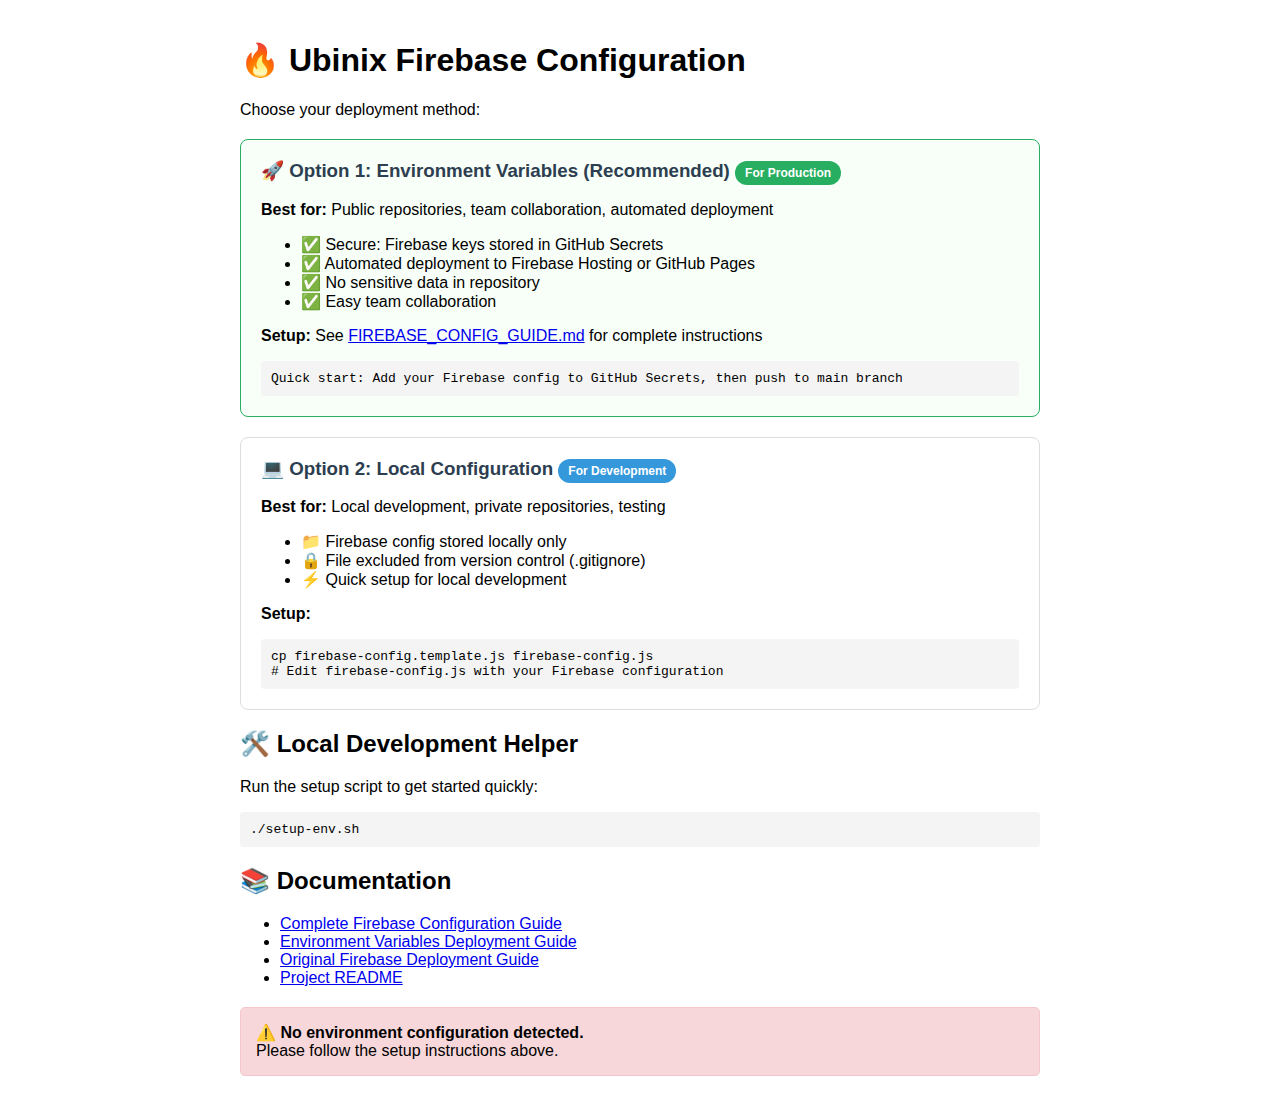
<file: config-helper.html>
<!DOCTYPE html>
<html lang="en">
<head>
    <meta charset="UTF-8">
    <meta name="viewport" content="width=device-width, initial-scale=1.0">
    <title>Ubinix Configuration Helper</title>
    <style>
        body { font-family: Arial, sans-serif; max-width: 800px; margin: 0 auto; padding: 20px; }
        .option { border: 1px solid #ddd; border-radius: 8px; padding: 20px; margin: 20px 0; }
        .option h3 { color: #2c3e50; margin-top: 0; }
        .recommended { border-color: #27ae60; background-color: #f8fff8; }
        .code { background-color: #f4f4f4; padding: 10px; border-radius: 4px; font-family: monospace; }
        .status { padding: 5px 10px; border-radius: 20px; font-size: 12px; }
        .status.local { background-color: #3498db; color: white; }
        .status.deployed { background-color: #27ae60; color: white; }
    </style>
</head>
<body>
    <h1>🔥 Ubinix Firebase Configuration</h1>
    <p>Choose your deployment method:</p>

    <div class="option recommended">
        <h3>🚀 Option 1: Environment Variables (Recommended) <span class="status deployed">For Production</span></h3>
        <p><strong>Best for:</strong> Public repositories, team collaboration, automated deployment</p>
        <ul>
            <li>✅ Secure: Firebase keys stored in GitHub Secrets</li>
            <li>✅ Automated deployment to Firebase Hosting or GitHub Pages</li>
            <li>✅ No sensitive data in repository</li>
            <li>✅ Easy team collaboration</li>
        </ul>
        <p><strong>Setup:</strong> See <a href="FIREBASE_CONFIG_GUIDE.md">FIREBASE_CONFIG_GUIDE.md</a> for complete instructions</p>
        <div class="code">
            Quick start: Add your Firebase config to GitHub Secrets, then push to main branch
        </div>
    </div>

    <div class="option">
        <h3>💻 Option 2: Local Configuration <span class="status local">For Development</span></h3>
        <p><strong>Best for:</strong> Local development, private repositories, testing</p>
        <ul>
            <li>📁 Firebase config stored locally only</li>
            <li>🔒 File excluded from version control (.gitignore)</li>
            <li>⚡ Quick setup for local development</li>
        </ul>
        <p><strong>Setup:</strong></p>
        <div class="code">
            cp firebase-config.template.js firebase-config.js<br>
            # Edit firebase-config.js with your Firebase configuration
        </div>
    </div>

    <h2>🛠️ Local Development Helper</h2>
    <p>Run the setup script to get started quickly:</p>
    <div class="code">
        ./setup-env.sh
    </div>

    <h2>📚 Documentation</h2>
    <ul>
        <li><a href="FIREBASE_CONFIG_GUIDE.md">Complete Firebase Configuration Guide</a></li>
        <li><a href="ENVIRONMENT_DEPLOYMENT.md">Environment Variables Deployment Guide</a></li>
        <li><a href="DEPLOYMENT.md">Original Firebase Deployment Guide</a></li>
        <li><a href="README.md">Project README</a></li>
    </ul>

    <script>
        // Check current configuration
        const hasLocalConfig = false; // We can't check file existence from browser
        const hasEnvConfig = typeof window.FIREBASE_PROJECT_ID !== 'undefined';
        
        if (hasEnvConfig) {
            document.body.innerHTML += '<div style="background-color: #d4edda; border: 1px solid #c3e6cb; border-radius: 5px; padding: 15px; margin: 20px 0;"><strong>✅ Environment configuration detected!</strong><br>Project ID: ' + window.FIREBASE_PROJECT_ID + '</div>';
        } else {
            document.body.innerHTML += '<div style="background-color: #f8d7da; border: 1px solid #f5c6cb; border-radius: 5px; padding: 15px; margin: 20px 0;"><strong>⚠️ No environment configuration detected.</strong><br>Please follow the setup instructions above.</div>';
        }
    </script>
</body>
</html>
</file>
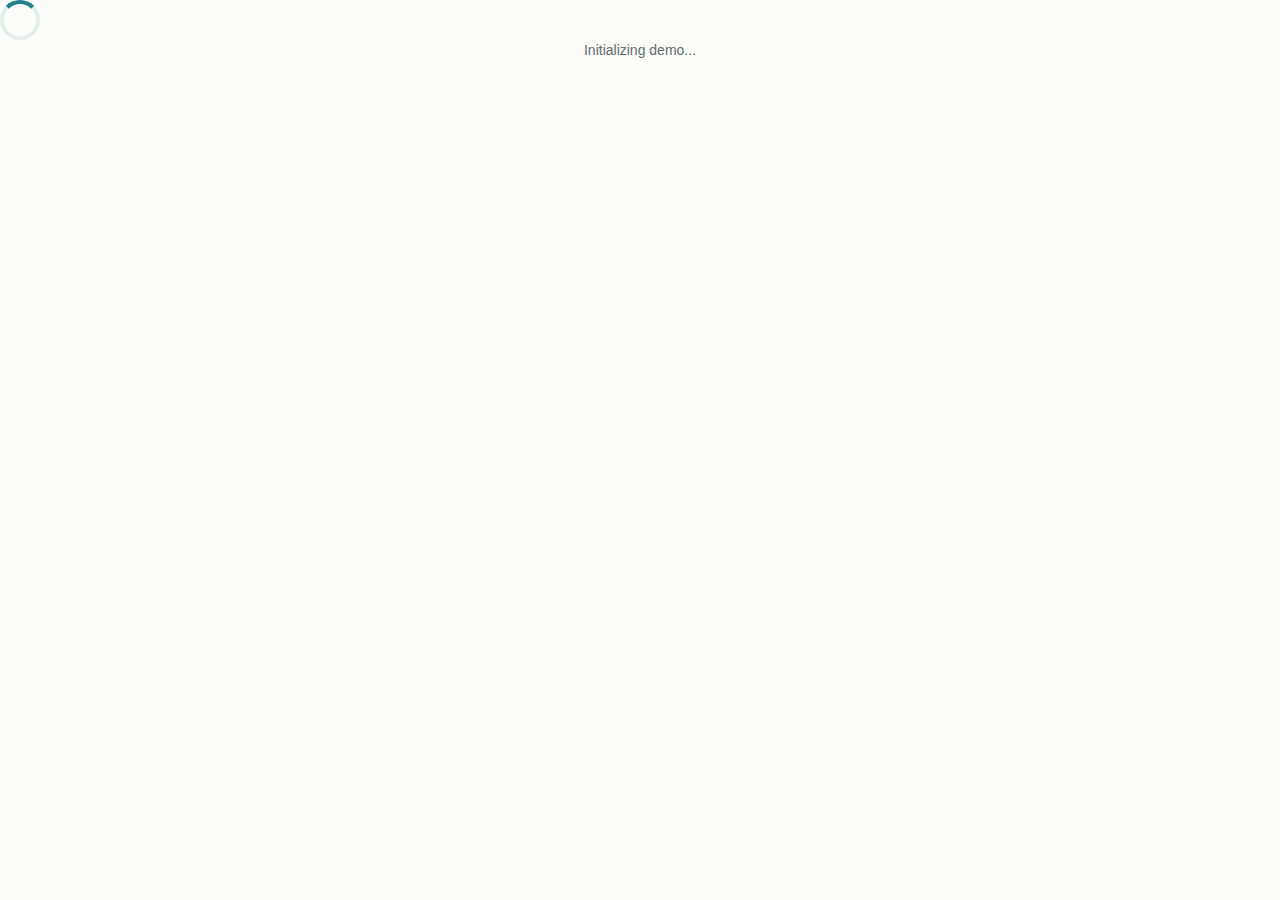
<file: demo.html>
<!DOCTYPE html>
<html lang="en">
<head>
    <meta charset="UTF-8">
    <meta name="viewport" content="width=device-width, initial-scale=1.0">
    <title>Ubinix - Local Demo</title>
    <link rel="stylesheet" href="style.css">
</head>
<body>
    <div class="app">
        <!-- Loading Screen -->
        <div id="loading" class="loading-container" style="display: block;">
            <div class="loading-spinner">
                <div class="spinner"></div>
                <p>Initializing demo...</p>
            </div>
        </div>

        <!-- Login Screen -->
        <div id="login-screen" class="login-container" style="display: none;">
            <div class="login-card card">
                <div class="card__header">
                    <h1>Personal Dashboard</h1>
                    <p>Manage your daily activities in one place</p>
                </div>
                <div class="card__body">
                    <div>
                        <h2>Demo Mode</h2>
                        <p>Experience the dashboard without Firebase setup</p>
                        <button onclick="enterDemo()" class="btn btn--primary btn--full-width">Enter Demo</button>
                        <p style="margin-top: 1rem; font-size: 0.9rem; color: #666;">
                            For full functionality, set up Firebase configuration as described in README.md
                        </p>
                    </div>
                </div>
            </div>
        </div>

        <!-- Main Dashboard -->
        <div id="dashboard" class="dashboard" style="display: none;">
            <header class="header">
                <div class="header__content">
                    <h1>Personal Dashboard</h1>
                    <button onclick="logout()" class="btn btn--outline">Logout</button>
                </div>
            </header>
            
            <div class="container">
                <nav class="sidebar">
                    <div class="nav-menu">
                        <button onclick="setModule('summary')" class="nav-item active" id="nav-summary">
                            <span class="nav-icon">🏠</span>
                            <span class="nav-label">Summary</span>
                        </button>
                        <button onclick="setModule('diary')" class="nav-item" id="nav-diary">
                            <span class="nav-icon">📔</span>
                            <span class="nav-label">Diary</span>
                        </button>
                        <button onclick="setModule('mood')" class="nav-item" id="nav-mood">
                            <span class="nav-icon">😊</span>
                            <span class="nav-label">Mood</span>
                        </button>
                        <button onclick="setModule('expenses')" class="nav-item" id="nav-expenses">
                            <span class="nav-icon">💰</span>
                            <span class="nav-label">Expenses</span>
                        </button>
                    </div>
                </nav>

                <main class="main-content">
                    <!-- Summary Module -->
                    <div id="module-summary" class="module">
                        <div class="module-header">
                            <h2>Dashboard Summary</h2>
                            <p>Overview of your daily activities</p>
                        </div>
                        <div class="summary-grid">
                            <div class="summary-card card">
                                <div class="card__body">
                                    <h3>Diary Entries</h3>
                                    <div class="summary-stat" id="diary-count">3 entries</div>
                                    <p>Recent activity recorded</p>
                                </div>
                            </div>
                            <div class="summary-card card">
                                <div class="card__body">
                                    <h3>Current Mood</h3>
                                    <div class="summary-stat">😊</div>
                                    <p>Feeling good today</p>
                                </div>
                            </div>
                            <div class="summary-card card">
                                <div class="card__body">
                                    <h3>Month Expenses</h3>
                                    <div class="summary-stat">₹2,450</div>
                                    <p>Total spending this month</p>
                                </div>
                            </div>
                            <div class="summary-card card">
                                <div class="card__body">
                                    <h3>This Week</h3>
                                    <div class="summary-stat">5</div>
                                    <p>Activities completed</p>
                                </div>
                            </div>
                        </div>
                        <h3>Recent Activity</h3>
                        <div class="activity-list">
                            <div class="activity-item">
                                <span class="activity-icon">📔</span>
                                <div class="activity-content">
                                    <div class="activity-title">New diary entry</div>
                                    <div class="activity-date">Today</div>
                                </div>
                            </div>
                            <div class="activity-item">
                                <span class="activity-icon">💰</span>
                                <div class="activity-content">
                                    <div class="activity-title">Expense: ₹150</div>
                                    <div class="activity-date">Yesterday</div>
                                </div>
                            </div>
                        </div>
                    </div>

                    <!-- Diary Module -->
                    <div id="module-diary" class="module" style="display: none;">
                        <div class="module-header">
                            <h2>Daily Diary</h2>
                            <p>Record your daily thoughts and experiences</p>
                        </div>
                        
                        <div class="card">
                            <div class="card__header">
                                <h3>Write New Entry</h3>
                            </div>
                            <div class="card__body">
                                <form onsubmit="saveDiaryEntry(event)">
                                    <div class="form-group">
                                        <label class="form-label">Date</label>
                                        <input type="date" id="diary-date" class="form-control" required>
                                    </div>
                                    <div class="form-group">
                                        <label class="form-label">Title</label>
                                        <input type="text" id="diary-title" class="form-control" placeholder="Entry title" required>
                                    </div>
                                    <div class="form-group">
                                        <label class="form-label">Content</label>
                                        <textarea id="diary-content" class="form-control" rows="6" placeholder="Write your thoughts..."></textarea>
                                    </div>
                                    <div class="form-actions">
                                        <button type="submit" class="btn btn--primary">Save Entry</button>
                                        <button type="button" onclick="clearDiaryForm()" class="btn btn--outline">Clear</button>
                                    </div>
                                </form>
                            </div>
                        </div>

                        <h3>Recent Entries</h3>
                        <div id="diary-entries" class="entries-list">
                            <div class="entry-item card">
                                <div class="card__body">
                                    <h4>Great day today!</h4>
                                    <p class="entry-date">2024-08-24</p>
                                    <p>Had a wonderful day working on projects and spending time with family.</p>
                                </div>
                            </div>
                        </div>
                    </div>

                    <!-- Mood Module -->
                    <div id="module-mood" class="module" style="display: none;">
                        <div class="module-header">
                            <h2>Mood Tracker</h2>
                            <p>Track your daily emotional well-being</p>
                        </div>
                        
                        <div class="card">
                            <div class="card__header">
                                <h3>Record Your Mood</h3>
                            </div>
                            <div class="card__body">
                                <form onsubmit="saveMoodEntry(event)">
                                    <div class="form-group">
                                        <label class="form-label">Date</label>
                                        <input type="date" id="mood-date" class="form-control" required>
                                    </div>
                                    <div class="form-group">
                                        <label class="form-label">How are you feeling?</label>
                                        <div class="mood-selector">
                                            <button type="button" onclick="selectMood(1, '😢')" class="mood-option">
                                                <span class="mood-emoji">😢</span>
                                                <span class="mood-rating">1</span>
                                                <span class="mood-label">Very Sad</span>
                                            </button>
                                            <button type="button" onclick="selectMood(5, '😐')" class="mood-option">
                                                <span class="mood-emoji">😐</span>
                                                <span class="mood-rating">5</span>
                                                <span class="mood-label">Neutral</span>
                                            </button>
                                            <button type="button" onclick="selectMood(8, '😊')" class="mood-option">
                                                <span class="mood-emoji">😊</span>
                                                <span class="mood-rating">8</span>
                                                <span class="mood-label">Happy</span>
                                            </button>
                                            <button type="button" onclick="selectMood(10, '🤩')" class="mood-option">
                                                <span class="mood-emoji">🤩</span>
                                                <span class="mood-rating">10</span>
                                                <span class="mood-label">Ecstatic</span>
                                            </button>
                                        </div>
                                    </div>
                                    <div class="form-group">
                                        <label class="form-label">Notes (optional)</label>
                                        <textarea id="mood-notes" class="form-control" rows="3" placeholder="Any additional thoughts..."></textarea>
                                    </div>
                                    <div class="form-actions">
                                        <button type="submit" class="btn btn--primary">Save Mood</button>
                                        <button type="button" onclick="clearMoodForm()" class="btn btn--outline">Clear</button>
                                    </div>
                                </form>
                            </div>
                        </div>
                    </div>

                    <!-- Expenses Module -->
                    <div id="module-expenses" class="module" style="display: none;">
                        <div class="module-header">
                            <h2>Expense Tracker</h2>
                            <p>Keep track of your spending habits</p>
                        </div>
                        
                        <div class="expense-summary">
                            <div class="summary-item">
                                <span class="summary-label">Total Expenses</span>
                                <span class="summary-value">₹2,450</span>
                            </div>
                            <div class="summary-item">
                                <span class="summary-label">This Month</span>
                                <span class="summary-value">₹1,200</span>
                            </div>
                        </div>

                        <div class="card">
                            <div class="card__header">
                                <h3>Add New Expense</h3>
                            </div>
                            <div class="card__body">
                                <form onsubmit="saveExpense(event)">
                                    <div class="form-row">
                                        <div class="form-group">
                                            <label class="form-label">Date</label>
                                            <input type="date" id="expense-date" class="form-control" required>
                                        </div>
                                        <div class="form-group">
                                            <label class="form-label">Amount (₹)</label>
                                            <input type="number" id="expense-amount" class="form-control" step="0.01" min="0" required>
                                        </div>
                                    </div>
                                    <div class="form-row">
                                        <div class="form-group">
                                            <label class="form-label">Category</label>
                                            <select id="expense-category" class="form-control" required>
                                                <option value="">Select category</option>
                                                <option value="Food">Food</option>
                                                <option value="Transport">Transport</option>
                                                <option value="Entertainment">Entertainment</option>
                                                <option value="Utilities">Utilities</option>
                                                <option value="Shopping">Shopping</option>
                                                <option value="Healthcare">Healthcare</option>
                                                <option value="Other">Other</option>
                                            </select>
                                        </div>
                                        <div class="form-group">
                                            <label class="form-label">Description</label>
                                            <input type="text" id="expense-description" class="form-control" placeholder="What did you spend on?">
                                        </div>
                                    </div>
                                    <div class="form-actions">
                                        <button type="submit" class="btn btn--primary">Add Expense</button>
                                        <button type="button" onclick="clearExpenseForm()" class="btn btn--outline">Clear</button>
                                    </div>
                                </form>
                            </div>
                        </div>

                        <h3>Recent Expenses</h3>
                        <div id="expense-entries" class="entries-list">
                            <div class="expense-item card">
                                <div class="card__body">
                                    <div class="expense-header">
                                        <h4>₹150 - Food</h4>
                                        <span class="expense-date">2024-08-24</span>
                                    </div>
                                    <p>Lunch at restaurant</p>
                                </div>
                            </div>
                        </div>
                    </div>
                </main>
            </div>
        </div>
    </div>

    <script>
        // Demo application state
        const demoState = {
            currentModule: 'summary',
            isAuthenticated: false,
            selectedMood: null,
            diaryEntries: [
                { id: 1, title: 'Great day today!', date: '2024-08-24', content: 'Had a wonderful day working on projects and spending time with family.' }
            ],
            expenses: [
                { id: 1, amount: 150, category: 'Food', description: 'Lunch at restaurant', date: '2024-08-24' }
            ]
        };

        function showElement(id) {
            document.getElementById(id).style.display = 'block';
        }

        function hideElement(id) {
            document.getElementById(id).style.display = 'none';
        }

        function hideAllElements(ids) {
            ids.forEach(id => hideElement(id));
        }

        function enterDemo() {
            hideElement('login-screen');
            showElement('dashboard');
            demoState.isAuthenticated = true;
            console.log('Entered demo mode');
        }

        function logout() {
            hideElement('dashboard');
            showElement('login-screen');
            demoState.isAuthenticated = false;
            console.log('Logged out of demo');
        }

        function setModule(module) {
            // Hide all modules
            document.querySelectorAll('.module').forEach(m => m.style.display = 'none');
            // Remove active class from all nav items
            document.querySelectorAll('.nav-item').forEach(n => n.classList.remove('active'));
            
            // Show selected module
            showElement('module-' + module);
            // Add active class to selected nav item
            document.getElementById('nav-' + module).classList.add('active');
            
            demoState.currentModule = module;
            console.log('Switched to module:', module);
        }

        function selectMood(rating, emoji) {
            // Remove selected class from all mood options
            document.querySelectorAll('.mood-option').forEach(option => {
                option.classList.remove('selected');
            });
            
            // Add selected class to clicked option
            event.target.closest('.mood-option').classList.add('selected');
            
            demoState.selectedMood = { rating, emoji };
            console.log('Selected mood:', rating, emoji);
        }

        function saveDiaryEntry(event) {
            event.preventDefault();
            const title = document.getElementById('diary-title').value;
            const content = document.getElementById('diary-content').value;
            const date = document.getElementById('diary-date').value;

            if (title && content) {
                console.log('Demo: Saving diary entry', { title, content, date });
                alert('Diary entry saved! (Demo mode - not persisted)');
                clearDiaryForm();
            }
        }

        function clearDiaryForm() {
            document.getElementById('diary-title').value = '';
            document.getElementById('diary-content').value = '';
            document.getElementById('diary-date').value = new Date().toISOString().split('T')[0];
        }

        function saveMoodEntry(event) {
            event.preventDefault();
            const notes = document.getElementById('mood-notes').value;
            const date = document.getElementById('mood-date').value;

            if (demoState.selectedMood) {
                console.log('Demo: Saving mood entry', { ...demoState.selectedMood, notes, date });
                alert('Mood entry saved! (Demo mode - not persisted)');
                clearMoodForm();
            } else {
                alert('Please select a mood rating first');
            }
        }

        function clearMoodForm() {
            document.getElementById('mood-notes').value = '';
            document.getElementById('mood-date').value = new Date().toISOString().split('T')[0];
            document.querySelectorAll('.mood-option').forEach(option => {
                option.classList.remove('selected');
            });
            demoState.selectedMood = null;
        }

        function saveExpense(event) {
            event.preventDefault();
            const amount = document.getElementById('expense-amount').value;
            const category = document.getElementById('expense-category').value;
            const description = document.getElementById('expense-description').value;
            const date = document.getElementById('expense-date').value;

            if (amount && category) {
                console.log('Demo: Saving expense', { amount, category, description, date });
                alert('Expense saved! (Demo mode - not persisted)');
                clearExpenseForm();
            }
        }

        function clearExpenseForm() {
            document.getElementById('expense-amount').value = '';
            document.getElementById('expense-category').value = '';
            document.getElementById('expense-description').value = '';
            document.getElementById('expense-date').value = new Date().toISOString().split('T')[0];
        }

        // Initialize demo
        document.addEventListener('DOMContentLoaded', function() {
            // Set default dates
            const today = new Date().toISOString().split('T')[0];
            document.getElementById('diary-date').value = today;
            document.getElementById('mood-date').value = today;
            document.getElementById('expense-date').value = today;
            
            // Hide loading and show login after brief delay
            setTimeout(() => {
                hideElement('loading');
                showElement('login-screen');
                console.log('Demo initialized. External dependencies (Firebase, Alpine.js) not required.');
            }, 1000);
        });
    </script>
</body>
</html>
</file>
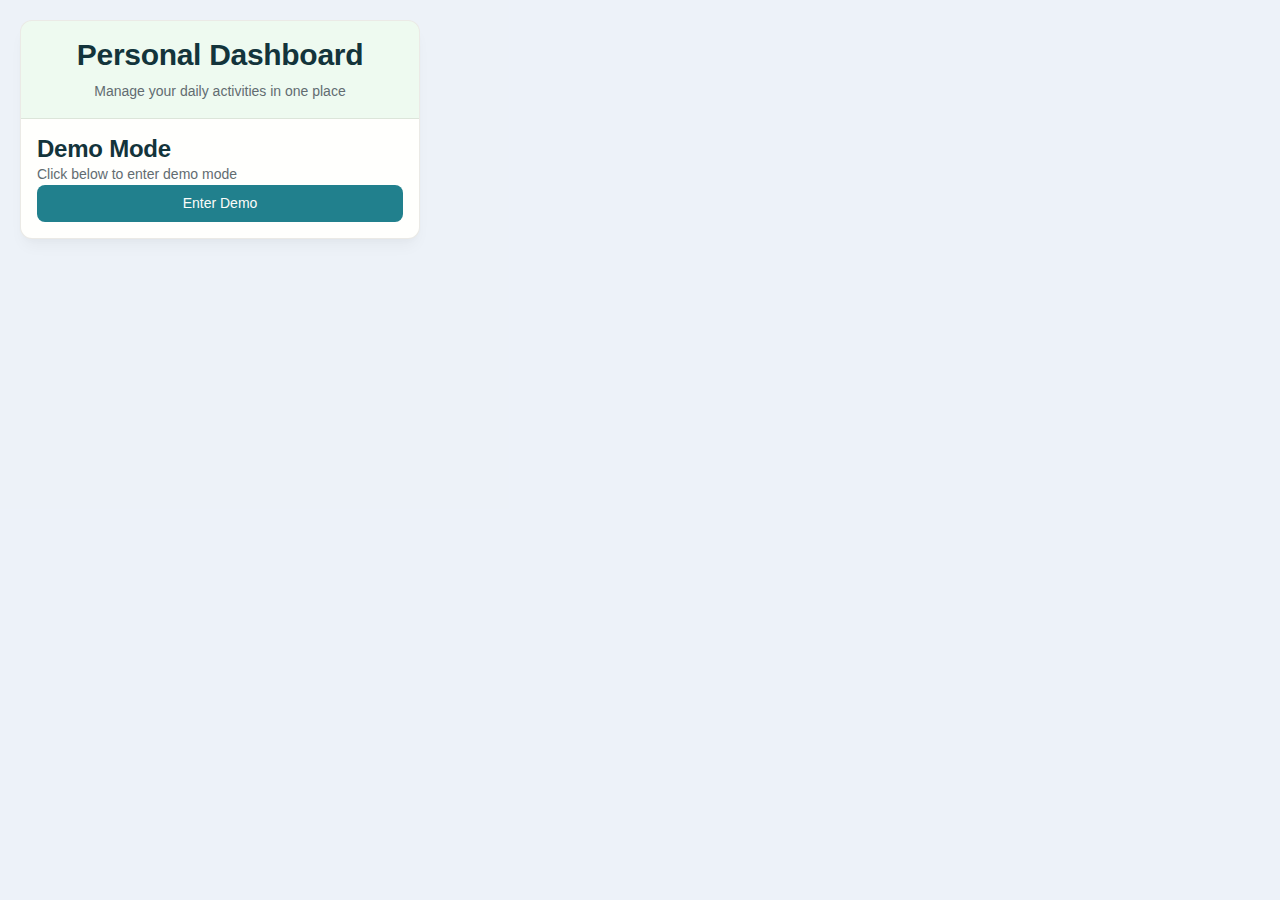
<file: local-demo.html>
<!DOCTYPE html>
<html lang="en">
<head>
    <meta charset="UTF-8">
    <meta name="viewport" content="width=device-width, initial-scale=1.0">
    <title>Ubinix - Local Demo</title>
    <link rel="stylesheet" href="style.css">
    
    <!-- Local Alpine.js for demo purposes -->
    <script>
        // Minimal Alpine.js-like functionality for demo
        window.Alpine = {
            data: function(name, factory) {
                window[name] = factory;
            },
            init: function() {
                // Initialize demo
                if (window.appData) {
                    const app = window.appData();
                    app.init();
                    window.demoApp = app;
                }
            }
        };
        
        // Mock Firebase for demo
        window.firebase = {
            initializeApp: () => {},
            auth: () => ({
                onAuthStateChanged: (callback) => {
                    // Simulate authenticated user for demo
                    setTimeout(() => {
                        callback({
                            uid: 'demo-user',
                            email: 'demo@example.com',
                            displayName: 'Demo User'
                        });
                    }, 1000);
                },
                createUserWithEmailAndPassword: () => Promise.resolve({}),
                signInWithEmailAndPassword: () => Promise.resolve({}),
                signOut: () => Promise.resolve({})
            }),
            firestore: () => ({
                collection: () => ({
                    where: () => ({
                        orderBy: () => ({
                            get: () => Promise.resolve({docs: []})
                        })
                    }),
                    add: () => Promise.resolve({}),
                    doc: () => ({
                        delete: () => Promise.resolve({}),
                        set: () => Promise.resolve({})
                    })
                }),
                FieldValue: {
                    serverTimestamp: () => new Date()
                }
            })
        };
        
        // Mock Firebase globals
        window.auth = window.firebase.auth();
        window.db = window.firebase.firestore();
        window.COLLECTIONS = {
            USERS: 'users',
            DIARY_ENTRIES: 'diaryEntries',
            MOOD_ENTRIES: 'moodEntries',
            EXPENSES: 'expenses'
        };
    </script>
</head>
<body>
    <div id="app" class="app">
        <div id="loading" class="loading-container" style="display: none;">
            <div class="loading-spinner">
                <div class="spinner"></div>
                <p>Loading...</p>
            </div>
        </div>

        <!-- Login Screen -->
        <div id="login-screen" class="login-container" style="display: none;">
            <div class="login-card card">
                <div class="card__header">
                    <h1>Personal Dashboard</h1>
                    <p>Manage your daily activities in one place</p>
                </div>
                <div class="card__body">
                    <div>
                        <h2>Demo Mode</h2>
                        <p>Click below to enter demo mode</p>
                        <button onclick="demoLogin()" class="btn btn--primary btn--full-width">Enter Demo</button>
                    </div>
                </div>
            </div>
        </div>

        <!-- Main Dashboard -->
        <div id="dashboard" class="dashboard" style="display: none;">
            <header class="header">
                <div class="header__content">
                    <h1>Personal Dashboard</h1>
                    <button onclick="demoLogout()" class="btn btn--outline">Logout</button>
                </div>
            </header>
            
            <div class="container">
                <nav class="sidebar">
                    <div class="nav-menu">
                        <button onclick="setModule('summary')" class="nav-item active" id="nav-summary">
                            <span class="nav-icon">🏠</span>
                            <span class="nav-label">Summary</span>
                        </button>
                        <button onclick="setModule('diary')" class="nav-item" id="nav-diary">
                            <span class="nav-icon">📔</span>
                            <span class="nav-label">Diary</span>
                        </button>
                        <button onclick="setModule('mood')" class="nav-item" id="nav-mood">
                            <span class="nav-icon">😊</span>
                            <span class="nav-label">Mood</span>
                        </button>
                        <button onclick="setModule('expenses')" class="nav-item" id="nav-expenses">
                            <span class="nav-icon">💰</span>
                            <span class="nav-label">Expenses</span>
                        </button>
                    </div>
                </nav>

                <main class="main-content">
                    <!-- Summary Module -->
                    <div id="module-summary" class="module">
                        <div class="module-header">
                            <h2>Dashboard Summary</h2>
                            <p>Overview of your daily activities</p>
                        </div>
                        <div class="summary-grid">
                            <div class="summary-card card">
                                <div class="card__body">
                                    <h3>Diary Entries</h3>
                                    <div class="summary-stat">0 entries</div>
                                    <p>Recent activity recorded</p>
                                </div>
                            </div>
                            <div class="summary-card card">
                                <div class="card__body">
                                    <h3>Current Mood</h3>
                                    <div class="summary-stat">😐</div>
                                    <p>How you're feeling today</p>
                                </div>
                            </div>
                            <div class="summary-card card">
                                <div class="card__body">
                                    <h3>Month Expenses</h3>
                                    <div class="summary-stat">₹0</div>
                                    <p>Total spending this month</p>
                                </div>
                            </div>
                            <div class="summary-card card">
                                <div class="card__body">
                                    <h3>This Week</h3>
                                    <div class="summary-stat">0</div>
                                    <p>Activities completed</p>
                                </div>
                            </div>
                        </div>
                        <h3>Recent Activity</h3>
                        <div class="activity-list">
                            <p>No recent activity</p>
                        </div>
                    </div>

                    <!-- Other modules would be hidden initially -->
                    <div id="module-diary" class="module" style="display: none;">
                        <div class="module-header">
                            <h2>Daily Diary</h2>
                            <p>Record your daily thoughts and experiences</p>
                        </div>
                        <p>Diary functionality available in full version with Firebase setup.</p>
                    </div>

                    <div id="module-mood" class="module" style="display: none;">
                        <div class="module-header">
                            <h2>Mood Tracker</h2>
                            <p>Track your daily emotional well-being</p>
                        </div>
                        <p>Mood tracking available in full version with Firebase setup.</p>
                    </div>

                    <div id="module-expenses" class="module" style="display: none;">
                        <div class="module-header">
                            <h2>Expense Tracker</h2>
                            <p>Keep track of your spending habits</p>
                        </div>
                        <p>Expense tracking available in full version with Firebase setup.</p>
                    </div>
                </main>
            </div>
        </div>
    </div>

    <script>
        // Demo functionality without external dependencies
        let currentModule = 'summary';
        let isAuthenticated = false;

        function showElement(id) {
            document.getElementById(id).style.display = 'block';
        }

        function hideElement(id) {
            document.getElementById(id).style.display = 'none';
        }

        function demoLogin() {
            hideElement('login-screen');
            showElement('dashboard');
            isAuthenticated = true;
        }

        function demoLogout() {
            hideElement('dashboard');
            showElement('login-screen');
            isAuthenticated = false;
        }

        function setModule(module) {
            // Hide all modules
            document.querySelectorAll('.module').forEach(m => m.style.display = 'none');
            // Remove active class from all nav items
            document.querySelectorAll('.nav-item').forEach(n => n.classList.remove('active'));
            
            // Show selected module
            showElement('module-' + module);
            // Add active class to selected nav item
            document.getElementById('nav-' + module).classList.add('active');
            
            currentModule = module;
        }

        // Initialize demo
        document.addEventListener('DOMContentLoaded', function() {
            // Show login screen initially
            showElement('login-screen');
            
            console.log('Demo mode initialized. Click "Enter Demo" to see the dashboard.');
        });
    </script>
</body>
</html>
</file>
<file: style.css>
:root {
  /* Primitive Color Tokens */
  --color-white: rgba(255, 255, 255, 1);
  --color-black: rgba(0, 0, 0, 1);
  --color-cream-50: rgba(252, 252, 249, 1);
  --color-cream-100: rgba(255, 255, 253, 1);
  --color-gray-200: rgba(245, 245, 245, 1);
  --color-gray-300: rgba(167, 169, 169, 1);
  --color-gray-400: rgba(119, 124, 124, 1);
  --color-slate-500: rgba(98, 108, 113, 1);
  --color-brown-600: rgba(94, 82, 64, 1);
  --color-charcoal-700: rgba(31, 33, 33, 1);
  --color-charcoal-800: rgba(38, 40, 40, 1);
  --color-slate-900: rgba(19, 52, 59, 1);
  --color-teal-300: rgba(50, 184, 198, 1);
  --color-teal-400: rgba(45, 166, 178, 1);
  --color-teal-500: rgba(33, 128, 141, 1);
  --color-teal-600: rgba(29, 116, 128, 1);
  --color-teal-700: rgba(26, 104, 115, 1);
  --color-teal-800: rgba(41, 150, 161, 1);
  --color-red-400: rgba(255, 84, 89, 1);
  --color-red-500: rgba(192, 21, 47, 1);
  --color-orange-400: rgba(230, 129, 97, 1);
  --color-orange-500: rgba(168, 75, 47, 1);

  /* RGB versions for opacity control */
  --color-brown-600-rgb: 94, 82, 64;
  --color-teal-500-rgb: 33, 128, 141;
  --color-slate-900-rgb: 19, 52, 59;
  --color-slate-500-rgb: 98, 108, 113;
  --color-red-500-rgb: 192, 21, 47;
  --color-red-400-rgb: 255, 84, 89;
  --color-orange-500-rgb: 168, 75, 47;
  --color-orange-400-rgb: 230, 129, 97;

  /* Background color tokens (Light Mode) */
  --color-bg-1: rgba(59, 130, 246, 0.08); /* Light blue */
  --color-bg-2: rgba(245, 158, 11, 0.08); /* Light yellow */
  --color-bg-3: rgba(34, 197, 94, 0.08); /* Light green */
  --color-bg-4: rgba(239, 68, 68, 0.08); /* Light red */
  --color-bg-5: rgba(147, 51, 234, 0.08); /* Light purple */
  --color-bg-6: rgba(249, 115, 22, 0.08); /* Light orange */
  --color-bg-7: rgba(236, 72, 153, 0.08); /* Light pink */
  --color-bg-8: rgba(6, 182, 212, 0.08); /* Light cyan */

  /* Semantic Color Tokens (Light Mode) */
  --color-background: var(--color-cream-50);
  --color-surface: var(--color-cream-100);
  --color-text: var(--color-slate-900);
  --color-text-secondary: var(--color-slate-500);
  --color-primary: var(--color-teal-500);
  --color-primary-hover: var(--color-teal-600);
  --color-primary-active: var(--color-teal-700);
  --color-secondary: rgba(var(--color-brown-600-rgb), 0.12);
  --color-secondary-hover: rgba(var(--color-brown-600-rgb), 0.2);
  --color-secondary-active: rgba(var(--color-brown-600-rgb), 0.25);
  --color-border: rgba(var(--color-brown-600-rgb), 0.2);
  --color-btn-primary-text: var(--color-cream-50);
  --color-card-border: rgba(var(--color-brown-600-rgb), 0.12);
  --color-card-border-inner: rgba(var(--color-brown-600-rgb), 0.12);
  --color-error: var(--color-red-500);
  --color-success: var(--color-teal-500);
  --color-warning: var(--color-orange-500);
  --color-info: var(--color-slate-500);
  --color-focus-ring: rgba(var(--color-teal-500-rgb), 0.4);
  --color-select-caret: rgba(var(--color-slate-900-rgb), 0.8);

  /* Common style patterns */
  --focus-ring: 0 0 0 3px var(--color-focus-ring);
  --focus-outline: 2px solid var(--color-primary);
  --status-bg-opacity: 0.15;
  --status-border-opacity: 0.25;
  --select-caret-light: url("data:image/svg+xml,%3Csvg xmlns='http://www.w3.org/2000/svg' width='16' height='16' viewBox='0 0 24 24' fill='none' stroke='%23134252' stroke-width='2' stroke-linecap='round' stroke-linejoin='round'%3E%3Cpolyline points='6 9 12 15 18 9'%3E%3C/polyline%3E%3C/svg%3E");
  --select-caret-dark: url("data:image/svg+xml,%3Csvg xmlns='http://www.w3.org/2000/svg' width='16' height='16' viewBox='0 0 24 24' fill='none' stroke='%23f5f5f5' stroke-width='2' stroke-linecap='round' stroke-linejoin='round'%3E%3Cpolyline points='6 9 12 15 18 9'%3E%3C/polyline%3E%3C/svg%3E");

  /* RGB versions for opacity control */
  --color-success-rgb: 33, 128, 141;
  --color-error-rgb: 192, 21, 47;
  --color-warning-rgb: 168, 75, 47;
  --color-info-rgb: 98, 108, 113;

  /* Typography */
  --font-family-base: "FKGroteskNeue", "Geist", "Inter", -apple-system,
    BlinkMacSystemFont, "Segoe UI", Roboto, sans-serif;
  --font-family-mono: "Berkeley Mono", ui-monospace, SFMono-Regular, Menlo,
    Monaco, Consolas, monospace;
  --font-size-xs: 11px;
  --font-size-sm: 12px;
  --font-size-base: 14px;
  --font-size-md: 14px;
  --font-size-lg: 16px;
  --font-size-xl: 18px;
  --font-size-2xl: 20px;
  --font-size-3xl: 24px;
  --font-size-4xl: 30px;
  --font-weight-normal: 400;
  --font-weight-medium: 500;
  --font-weight-semibold: 550;
  --font-weight-bold: 600;
  --line-height-tight: 1.2;
  --line-height-normal: 1.5;
  --letter-spacing-tight: -0.01em;

  /* Spacing */
  --space-0: 0;
  --space-1: 1px;
  --space-2: 2px;
  --space-4: 4px;
  --space-6: 6px;
  --space-8: 8px;
  --space-10: 10px;
  --space-12: 12px;
  --space-16: 16px;
  --space-20: 20px;
  --space-24: 24px;
  --space-32: 32px;

  /* Border Radius */
  --radius-sm: 6px;
  --radius-base: 8px;
  --radius-md: 10px;
  --radius-lg: 12px;
  --radius-full: 9999px;

  /* Shadows */
  --shadow-xs: 0 1px 2px rgba(0, 0, 0, 0.02);
  --shadow-sm: 0 1px 3px rgba(0, 0, 0, 0.04), 0 1px 2px rgba(0, 0, 0, 0.02);
  --shadow-md: 0 4px 6px -1px rgba(0, 0, 0, 0.04),
    0 2px 4px -1px rgba(0, 0, 0, 0.02);
  --shadow-lg: 0 10px 15px -3px rgba(0, 0, 0, 0.04),
    0 4px 6px -2px rgba(0, 0, 0, 0.02);
  --shadow-inset-sm: inset 0 1px 0 rgba(255, 255, 255, 0.15),
    inset 0 -1px 0 rgba(0, 0, 0, 0.03);

  /* Animation */
  --duration-fast: 150ms;
  --duration-normal: 250ms;
  --ease-standard: cubic-bezier(0.16, 1, 0.3, 1);

  /* Layout */
  --container-sm: 640px;
  --container-md: 768px;
  --container-lg: 1024px;
  --container-xl: 1280px;
}

/* Dark mode colors */
@media (prefers-color-scheme: dark) {
  :root {
    /* RGB versions for opacity control (Dark Mode) */
    --color-gray-400-rgb: 119, 124, 124;
    --color-teal-300-rgb: 50, 184, 198;
    --color-gray-300-rgb: 167, 169, 169;
    --color-gray-200-rgb: 245, 245, 245;

    /* Background color tokens (Dark Mode) */
    --color-bg-1: rgba(29, 78, 216, 0.15); /* Dark blue */
    --color-bg-2: rgba(180, 83, 9, 0.15); /* Dark yellow */
    --color-bg-3: rgba(21, 128, 61, 0.15); /* Dark green */
    --color-bg-4: rgba(185, 28, 28, 0.15); /* Dark red */
    --color-bg-5: rgba(107, 33, 168, 0.15); /* Dark purple */
    --color-bg-6: rgba(194, 65, 12, 0.15); /* Dark orange */
    --color-bg-7: rgba(190, 24, 93, 0.15); /* Dark pink */
    --color-bg-8: rgba(8, 145, 178, 0.15); /* Dark cyan */
    
    /* Semantic Color Tokens (Dark Mode) */
    --color-background: var(--color-charcoal-700);
    --color-surface: var(--color-charcoal-800);
    --color-text: var(--color-gray-200);
    --color-text-secondary: rgba(var(--color-gray-300-rgb), 0.7);
    --color-primary: var(--color-teal-300);
    --color-primary-hover: var(--color-teal-400);
    --color-primary-active: var(--color-teal-800);
    --color-secondary: rgba(var(--color-gray-400-rgb), 0.15);
    --color-secondary-hover: rgba(var(--color-gray-400-rgb), 0.25);
    --color-secondary-active: rgba(var(--color-gray-400-rgb), 0.3);
    --color-border: rgba(var(--color-gray-400-rgb), 0.3);
    --color-error: var(--color-red-400);
    --color-success: var(--color-teal-300);
    --color-warning: var(--color-orange-400);
    --color-info: var(--color-gray-300);
    --color-focus-ring: rgba(var(--color-teal-300-rgb), 0.4);
    --color-btn-primary-text: var(--color-slate-900);
    --color-card-border: rgba(var(--color-gray-400-rgb), 0.2);
    --color-card-border-inner: rgba(var(--color-gray-400-rgb), 0.15);
    --shadow-inset-sm: inset 0 1px 0 rgba(255, 255, 255, 0.1),
      inset 0 -1px 0 rgba(0, 0, 0, 0.15);
    --button-border-secondary: rgba(var(--color-gray-400-rgb), 0.2);
    --color-border-secondary: rgba(var(--color-gray-400-rgb), 0.2);
    --color-select-caret: rgba(var(--color-gray-200-rgb), 0.8);

    /* Common style patterns - updated for dark mode */
    --focus-ring: 0 0 0 3px var(--color-focus-ring);
    --focus-outline: 2px solid var(--color-primary);
    --status-bg-opacity: 0.15;
    --status-border-opacity: 0.25;
    --select-caret-light: url("data:image/svg+xml,%3Csvg xmlns='http://www.w3.org/2000/svg' width='16' height='16' viewBox='0 0 24 24' fill='none' stroke='%23134252' stroke-width='2' stroke-linecap='round' stroke-linejoin='round'%3E%3Cpolyline points='6 9 12 15 18 9'%3E%3C/polyline%3E%3C/svg%3E");
    --select-caret-dark: url("data:image/svg+xml,%3Csvg xmlns='http://www.w3.org/2000/svg' width='16' height='16' viewBox='0 0 24 24' fill='none' stroke='%23f5f5f5' stroke-width='2' stroke-linecap='round' stroke-linejoin='round'%3E%3Cpolyline points='6 9 12 15 18 9'%3E%3C/polyline%3E%3C/svg%3E");

    /* RGB versions for dark mode */
    --color-success-rgb: var(--color-teal-300-rgb);
    --color-error-rgb: var(--color-red-400-rgb);
    --color-warning-rgb: var(--color-orange-400-rgb);
    --color-info-rgb: var(--color-gray-300-rgb);
  }
}

/* Data attribute for manual theme switching */
[data-color-scheme="dark"] {
  /* RGB versions for opacity control (dark mode) */
  --color-gray-400-rgb: 119, 124, 124;
  --color-teal-300-rgb: 50, 184, 198;
  --color-gray-300-rgb: 167, 169, 169;
  --color-gray-200-rgb: 245, 245, 245;

  /* Colorful background palette - Dark Mode */
  --color-bg-1: rgba(29, 78, 216, 0.15); /* Dark blue */
  --color-bg-2: rgba(180, 83, 9, 0.15); /* Dark yellow */
  --color-bg-3: rgba(21, 128, 61, 0.15); /* Dark green */
  --color-bg-4: rgba(185, 28, 28, 0.15); /* Dark red */
  --color-bg-5: rgba(107, 33, 168, 0.15); /* Dark purple */
  --color-bg-6: rgba(194, 65, 12, 0.15); /* Dark orange */
  --color-bg-7: rgba(190, 24, 93, 0.15); /* Dark pink */
  --color-bg-8: rgba(8, 145, 178, 0.15); /* Dark cyan */
  
  /* Semantic Color Tokens (Dark Mode) */
  --color-background: var(--color-charcoal-700);
  --color-surface: var(--color-charcoal-800);
  --color-text: var(--color-gray-200);
  --color-text-secondary: rgba(var(--color-gray-300-rgb), 0.7);
  --color-primary: var(--color-teal-300);
  --color-primary-hover: var(--color-teal-400);
  --color-primary-active: var(--color-teal-800);
  --color-secondary: rgba(var(--color-gray-400-rgb), 0.15);
  --color-secondary-hover: rgba(var(--color-gray-400-rgb), 0.25);
  --color-secondary-active: rgba(var(--color-gray-400-rgb), 0.3);
  --color-border: rgba(var(--color-gray-400-rgb), 0.3);
  --color-error: var(--color-red-400);
  --color-success: var(--color-teal-300);
  --color-warning: var(--color-orange-400);
  --color-info: var(--color-gray-300);
  --color-focus-ring: rgba(var(--color-teal-300-rgb), 0.4);
  --color-btn-primary-text: var(--color-slate-900);
  --color-card-border: rgba(var(--color-gray-400-rgb), 0.15);
  --color-card-border-inner: rgba(var(--color-gray-400-rgb), 0.15);
  --shadow-inset-sm: inset 0 1px 0 rgba(255, 255, 255, 0.1),
    inset 0 -1px 0 rgba(0, 0, 0, 0.15);
  --color-border-secondary: rgba(var(--color-gray-400-rgb), 0.2);
  --color-select-caret: rgba(var(--color-gray-200-rgb), 0.8);

  /* Common style patterns - updated for dark mode */
  --focus-ring: 0 0 0 3px var(--color-focus-ring);
  --focus-outline: 2px solid var(--color-primary);
  --status-bg-opacity: 0.15;
  --status-border-opacity: 0.25;
  --select-caret-light: url("data:image/svg+xml,%3Csvg xmlns='http://www.w3.org/2000/svg' width='16' height='16' viewBox='0 0 24 24' fill='none' stroke='%23134252' stroke-width='2' stroke-linecap='round' stroke-linejoin='round'%3E%3Cpolyline points='6 9 12 15 18 9'%3E%3C/polyline%3E%3C/svg%3E");
  --select-caret-dark: url("data:image/svg+xml,%3Csvg xmlns='http://www.w3.org/2000/svg' width='16' height='16' viewBox='0 0 24 24' fill='none' stroke='%23f5f5f5' stroke-width='2' stroke-linecap='round' stroke-linejoin='round'%3E%3Cpolyline points='6 9 12 15 18 9'%3E%3C/polyline%3E%3C/svg%3E");

  /* RGB versions for dark mode */
  --color-success-rgb: var(--color-teal-300-rgb);
  --color-error-rgb: var(--color-red-400-rgb);
  --color-warning-rgb: var(--color-orange-400-rgb);
  --color-info-rgb: var(--color-gray-300-rgb);
}

[data-color-scheme="light"] {
  /* RGB versions for opacity control (light mode) */
  --color-brown-600-rgb: 94, 82, 64;
  --color-teal-500-rgb: 33, 128, 141;
  --color-slate-900-rgb: 19, 52, 59;
  
  /* Semantic Color Tokens (Light Mode) */
  --color-background: var(--color-cream-50);
  --color-surface: var(--color-cream-100);
  --color-text: var(--color-slate-900);
  --color-text-secondary: var(--color-slate-500);
  --color-primary: var(--color-teal-500);
  --color-primary-hover: var(--color-teal-600);
  --color-primary-active: var(--color-teal-700);
  --color-secondary: rgba(var(--color-brown-600-rgb), 0.12);
  --color-secondary-hover: rgba(var(--color-brown-600-rgb), 0.2);
  --color-secondary-active: rgba(var(--color-brown-600-rgb), 0.25);
  --color-border: rgba(var(--color-brown-600-rgb), 0.2);
  --color-btn-primary-text: var(--color-cream-50);
  --color-card-border: rgba(var(--color-brown-600-rgb), 0.12);
  --color-card-border-inner: rgba(var(--color-brown-600-rgb), 0.12);
  --color-error: var(--color-red-500);
  --color-success: var(--color-teal-500);
  --color-warning: var(--color-orange-500);
  --color-info: var(--color-slate-500);
  --color-focus-ring: rgba(var(--color-teal-500-rgb), 0.4);

  /* RGB versions for light mode */
  --color-success-rgb: var(--color-teal-500-rgb);
  --color-error-rgb: var(--color-red-500-rgb);
  --color-warning-rgb: var(--color-orange-500-rgb);
  --color-info-rgb: var(--color-slate-500-rgb);
}

/* Base styles */
html {
  font-size: var(--font-size-base);
  font-family: var(--font-family-base);
  line-height: var(--line-height-normal);
  color: var(--color-text);
  background-color: var(--color-background);
  -webkit-font-smoothing: antialiased;
  box-sizing: border-box;
}

body {
  margin: 0;
  padding: 0;
}

*,
*::before,
*::after {
  box-sizing: inherit;
}

/* Typography */
h1,
h2,
h3,
h4,
h5,
h6 {
  margin: 0;
  font-weight: var(--font-weight-semibold);
  line-height: var(--line-height-tight);
  color: var(--color-text);
  letter-spacing: var(--letter-spacing-tight);
}

h1 {
  font-size: var(--font-size-4xl);
}
h2 {
  font-size: var(--font-size-3xl);
}
h3 {
  font-size: var(--font-size-2xl);
}
h4 {
  font-size: var(--font-size-xl);
}
h5 {
  font-size: var(--font-size-lg);
}
h6 {
  font-size: var(--font-size-md);
}

p {
  margin: 0 0 var(--space-16) 0;
}

a {
  color: var(--color-primary);
  text-decoration: none;
  transition: color var(--duration-fast) var(--ease-standard);
}

a:hover {
  color: var(--color-primary-hover);
}

code,
pre {
  font-family: var(--font-family-mono);
  font-size: calc(var(--font-size-base) * 0.95);
  background-color: var(--color-secondary);
  border-radius: var(--radius-sm);
}

code {
  padding: var(--space-1) var(--space-4);
}

pre {
  padding: var(--space-16);
  margin: var(--space-16) 0;
  overflow: auto;
  border: 1px solid var(--color-border);
}

pre code {
  background: none;
  padding: 0;
}

/* Buttons */
.btn {
  display: inline-flex;
  align-items: center;
  justify-content: center;
  padding: var(--space-8) var(--space-16);
  border-radius: var(--radius-base);
  font-size: var(--font-size-base);
  font-weight: 500;
  line-height: 1.5;
  cursor: pointer;
  transition: all var(--duration-normal) var(--ease-standard);
  border: none;
  text-decoration: none;
  position: relative;
}

.btn:focus-visible {
  outline: none;
  box-shadow: var(--focus-ring);
}

.btn--primary {
  background: var(--color-primary);
  color: var(--color-btn-primary-text);
}

.btn--primary:hover {
  background: var(--color-primary-hover);
}

.btn--primary:active {
  background: var(--color-primary-active);
}

.btn--secondary {
  background: var(--color-secondary);
  color: var(--color-text);
}

.btn--secondary:hover {
  background: var(--color-secondary-hover);
}

.btn--secondary:active {
  background: var(--color-secondary-active);
}

.btn--outline {
  background: transparent;
  border: 1px solid var(--color-border);
  color: var(--color-text);
}

.btn--outline:hover {
  background: var(--color-secondary);
}

.btn--sm {
  padding: var(--space-4) var(--space-12);
  font-size: var(--font-size-sm);
  border-radius: var(--radius-sm);
}

.btn--lg {
  padding: var(--space-10) var(--space-20);
  font-size: var(--font-size-lg);
  border-radius: var(--radius-md);
}

.btn--full-width {
  width: 100%;
}

.btn:disabled {
  opacity: 0.5;
  cursor: not-allowed;
}

/* Form elements */
.form-control {
  display: block;
  width: 100%;
  padding: var(--space-8) var(--space-12);
  font-size: var(--font-size-md);
  line-height: 1.5;
  color: var(--color-text);
  background-color: var(--color-surface);
  border: 1px solid var(--color-border);
  border-radius: var(--radius-base);
  transition: border-color var(--duration-fast) var(--ease-standard),
    box-shadow var(--duration-fast) var(--ease-standard);
}

textarea.form-control {
  font-family: var(--font-family-base);
  font-size: var(--font-size-base);
}

select.form-control {
  padding: var(--space-8) var(--space-12);
  -webkit-appearance: none;
  -moz-appearance: none;
  appearance: none;
  background-image: var(--select-caret-light);
  background-repeat: no-repeat;
  background-position: right var(--space-12) center;
  background-size: 16px;
  padding-right: var(--space-32);
}

/* Add a dark mode specific caret */
@media (prefers-color-scheme: dark) {
  select.form-control {
    background-image: var(--select-caret-dark);
  }
}

/* Also handle data-color-scheme */
[data-color-scheme="dark"] select.form-control {
  background-image: var(--select-caret-dark);
}

[data-color-scheme="light"] select.form-control {
  background-image: var(--select-caret-light);
}

.form-control:focus {
  border-color: var(--color-primary);
  outline: var(--focus-outline);
}

.form-label {
  display: block;
  margin-bottom: var(--space-8);
  font-weight: var(--font-weight-medium);
  font-size: var(--font-size-sm);
}

.form-group {
  margin-bottom: var(--space-16);
}

/* Card component */
.card {
  background-color: var(--color-surface);
  border-radius: var(--radius-lg);
  border: 1px solid var(--color-card-border);
  box-shadow: var(--shadow-sm);
  overflow: hidden;
  transition: box-shadow var(--duration-normal) var(--ease-standard);
}

.card:hover {
  box-shadow: var(--shadow-md);
}

.card__body {
  padding: var(--space-16);
}

.card__header,
.card__footer {
  padding: var(--space-16);
  border-bottom: 1px solid var(--color-card-border-inner);
}

/* Status indicators - simplified with CSS variables */
.status {
  display: inline-flex;
  align-items: center;
  padding: var(--space-6) var(--space-12);
  border-radius: var(--radius-full);
  font-weight: var(--font-weight-medium);
  font-size: var(--font-size-sm);
}

.status--success {
  background-color: rgba(
    var(--color-success-rgb, 33, 128, 141),
    var(--status-bg-opacity)
  );
  color: var(--color-success);
  border: 1px solid
    rgba(var(--color-success-rgb, 33, 128, 141), var(--status-border-opacity));
}

.status--error {
  background-color: rgba(
    var(--color-error-rgb, 192, 21, 47),
    var(--status-bg-opacity)
  );
  color: var(--color-error);
  border: 1px solid
    rgba(var(--color-error-rgb, 192, 21, 47), var(--status-border-opacity));
}

.status--warning {
  background-color: rgba(
    var(--color-warning-rgb, 168, 75, 47),
    var(--status-bg-opacity)
  );
  color: var(--color-warning);
  border: 1px solid
    rgba(var(--color-warning-rgb, 168, 75, 47), var(--status-border-opacity));
}

.status--info {
  background-color: rgba(
    var(--color-info-rgb, 98, 108, 113),
    var(--status-bg-opacity)
  );
  color: var(--color-info);
  border: 1px solid
    rgba(var(--color-info-rgb, 98, 108, 113), var(--status-border-opacity));
}

/* Container layout */
.container {
  width: 100%;
  margin-right: auto;
  margin-left: auto;
  padding-right: var(--space-16);
  padding-left: var(--space-16);
}

@media (min-width: 640px) {
  .container {
    max-width: var(--container-sm);
  }
}
@media (min-width: 768px) {
  .container {
    max-width: var(--container-md);
  }
}
@media (min-width: 1024px) {
  .container {
    max-width: var(--container-lg);
  }
}
@media (min-width: 1280px) {
  .container {
    max-width: var(--container-xl);
  }
}

/* Utility classes */
.flex {
  display: flex;
}
.flex-col {
  flex-direction: column;
}
.items-center {
  align-items: center;
}
.justify-center {
  justify-content: center;
}
.justify-between {
  justify-content: space-between;
}
.gap-4 {
  gap: var(--space-4);
}
.gap-8 {
  gap: var(--space-8);
}
.gap-16 {
  gap: var(--space-16);
}

.m-0 {
  margin: 0;
}
.mt-8 {
  margin-top: var(--space-8);
}
.mb-8 {
  margin-bottom: var(--space-8);
}
.mx-8 {
  margin-left: var(--space-8);
  margin-right: var(--space-8);
}
.my-8 {
  margin-top: var(--space-8);
  margin-bottom: var(--space-8);
}

.p-0 {
  padding: 0;
}
.py-8 {
  padding-top: var(--space-8);
  padding-bottom: var(--space-8);
}
.px-8 {
  padding-left: var(--space-8);
  padding-right: var(--space-8);
}
.py-16 {
  padding-top: var(--space-16);
  padding-bottom: var(--space-16);
}
.px-16 {
  padding-left: var(--space-16);
  padding-right: var(--space-16);
}

.block {
  display: block;
}
.hidden {
  display: none;
}

/* Accessibility */
.sr-only {
  position: absolute;
  width: 1px;
  height: 1px;
  padding: 0;
  margin: -1px;
  overflow: hidden;
  clip: rect(0, 0, 0, 0);
  white-space: nowrap;
  border-width: 0;
}

:focus-visible {
  outline: var(--focus-outline);
  outline-offset: 2px;
}

/* Dark mode specifics */
[data-color-scheme="dark"] .btn--outline {
  border: 1px solid var(--color-border-secondary);
}

@font-face {
  font-family: 'FKGroteskNeue';
  src: url('https://r2cdn.perplexity.ai/fonts/FKGroteskNeue.woff2')
    format('woff2');
}

/* END PERPLEXITY DESIGN SYSTEM */
/* Application-specific styles */

.app {
  min-height: 100vh;
  display: flex;
  flex-direction: column;
}

/* Login Styles */
.login-container {
  display: flex;
  align-items: center;
  justify-content: center;
  min-height: 100vh;
  background: var(--color-bg-1);
  padding: var(--space-20);
}

.login-card {
  width: 100%;
  max-width: 400px;
  box-shadow: var(--shadow-lg);
}

.login-card .card__header {
  text-align: center;
  background: var(--color-bg-3);
  border-bottom: 1px solid var(--color-card-border);
}

.login-card h1 {
  color: var(--color-text);
  margin-bottom: var(--space-8);
}

.login-card p {
  color: var(--color-text-secondary);
  margin: 0;
}

.text-center {
  text-align: center;
}

.error-message {
  background-color: rgba(var(--color-error-rgb), 0.1);
  color: var(--color-error);
  padding: var(--space-12);
  border-radius: var(--radius-base);
  border: 1px solid rgba(var(--color-error-rgb), 0.2);
  margin-top: var(--space-16);
}

/* Dashboard Layout */
.dashboard {
  display: flex;
  flex-direction: column;
  min-height: 100vh;
}

.dashboard-header {
  background: var(--color-surface);
  border-bottom: 1px solid var(--color-border);
  padding: var(--space-16) 0;
  box-shadow: var(--shadow-sm);
}

.header-content {
  max-width: var(--container-xl);
  margin: 0 auto;
  padding: 0 var(--space-16);
  display: flex;
  justify-content: space-between;
  align-items: center;
}

.header-content h1 {
  color: var(--color-primary);
  font-size: var(--font-size-2xl);
}

.header-actions {
  display: flex;
  align-items: center;
  gap: var(--space-16);
  color: var(--color-text-secondary);
}

.dashboard-layout {
  display: flex;
  flex: 1;
  max-width: var(--container-xl);
  margin: 0 auto;
  width: 100%;
}

/* Sidebar */
.sidebar {
  width: 240px;
  background: var(--color-surface);
  border-right: 1px solid var(--color-border);
  padding: var(--space-20) 0;
}

.nav-menu {
  display: flex;
  flex-direction: column;
  gap: var(--space-4);
  padding: 0 var(--space-16);
}

.nav-item {
  display: flex;
  align-items: center;
  gap: var(--space-12);
  padding: var(--space-12) var(--space-16);
  border-radius: var(--radius-base);
  background: none;
  border: none;
  color: var(--color-text);
  cursor: pointer;
  transition: all var(--duration-normal) var(--ease-standard);
  font-size: var(--font-size-base);
  width: 100%;
  text-align: left;
}

.nav-item:hover {
  background: var(--color-secondary);
}

.nav-item.active {
  background: var(--color-bg-1);
  color: var(--color-primary);
  font-weight: var(--font-weight-medium);
}

.nav-icon {
  font-size: var(--font-size-lg);
}

.nav-label {
  font-weight: inherit;
}

/* Main Content */
.main-content {
  flex: 1;
  padding: var(--space-32);
  background: var(--color-background);
}

.module {
  max-width: 800px;
}

.module-header {
  margin-bottom: var(--space-32);
}

.module-header h2 {
  color: var(--color-text);
  margin-bottom: var(--space-8);
}

.module-header p {
  color: var(--color-text-secondary);
  margin: 0;
}

/* Summary Dashboard */
.summary-grid {
  display: grid;
  grid-template-columns: repeat(auto-fit, minmax(200px, 1fr));
  gap: var(--space-20);
  margin-bottom: var(--space-32);
}

.summary-card {
  background: var(--color-bg-2);
}

.summary-card h3 {
  font-size: var(--font-size-base);
  color: var(--color-text-secondary);
  margin-bottom: var(--space-8);
  font-weight: var(--font-weight-medium);
}

.summary-stat {
  font-size: var(--font-size-2xl);
  font-weight: var(--font-weight-bold);
  color: var(--color-text);
  margin-bottom: var(--space-4);
}

.recent-activity h3 {
  margin-bottom: var(--space-16);
}

.activity-list {
  display: flex;
  flex-direction: column;
  gap: var(--space-12);
}

.activity-item {
  display: flex;
  align-items: center;
  gap: var(--space-12);
  padding: var(--space-12);
  background: var(--color-surface);
  border-radius: var(--radius-base);
  border: 1px solid var(--color-card-border);
}

.activity-icon {
  font-size: var(--font-size-lg);
}

.activity-content {
  flex: 1;
}

.activity-title {
  font-weight: var(--font-weight-medium);
  color: var(--color-text);
}

.activity-date {
  font-size: var(--font-size-sm);
  color: var(--color-text-secondary);
}

/* Diary Module */
.diary-actions {
  margin-bottom: var(--space-20);
}

.diary-form {
  margin-bottom: var(--space-32);
}

.character-count {
  font-size: var(--font-size-sm);
  color: var(--color-text-secondary);
  text-align: right;
  margin-top: var(--space-4);
}

.diary-entries {
  display: flex;
  flex-direction: column;
  gap: var(--space-16);
}

.diary-entry .card__header {
  display: flex;
  justify-content: space-between;
  align-items: center;
  background: var(--color-bg-3);
}

.entry-date {
  font-size: var(--font-size-sm);
  color: var(--color-text-secondary);
}

.entry-actions {
  display: flex;
  gap: var(--space-8);
  margin-top: var(--space-16);
}

/* Mood Module */
.mood-selector {
  display: grid;
  grid-template-columns: repeat(auto-fit, minmax(80px, 1fr));
  gap: var(--space-8);
  margin-bottom: var(--space-16);
}

.mood-option {
  display: flex;
  flex-direction: column;
  align-items: center;
  gap: var(--space-4);
  padding: var(--space-12);
  border: 1px solid var(--color-border);
  border-radius: var(--radius-base);
  background: var(--color-surface);
  cursor: pointer;
  transition: all var(--duration-normal) var(--ease-standard);
}

.mood-option:hover {
  background: var(--color-secondary);
}

.mood-option.selected {
  background: var(--color-bg-1);
  border-color: var(--color-primary);
  color: var(--color-primary);
}

.mood-emoji {
  font-size: var(--font-size-2xl);
}

.mood-rating {
  font-weight: var(--font-weight-bold);
  font-size: var(--font-size-sm);
}

.mood-label {
  font-size: var(--font-size-xs);
  text-align: center;
}

.mood-history {
  margin-top: var(--space-32);
}

.mood-history h3 {
  margin-bottom: var(--space-16);
}

.mood-entry-header {
  display: flex;
  justify-content: space-between;
  align-items: center;
  margin-bottom: var(--space-8);
}

.mood-display {
  display: flex;
  align-items: center;
  gap: var(--space-8);
}

.mood-display .mood-emoji {
  font-size: var(--font-size-xl);
}

/* Expense Module */
.expense-summary {
  margin-bottom: var(--space-24);
}

.summary-stats {
  display: flex;
  gap: var(--space-32);
  background: var(--color-bg-4);
  padding: var(--space-20);
  border-radius: var(--radius-lg);
}

.stat-item {
  display: flex;
  flex-direction: column;
  align-items: center;
  text-align: center;
}

.stat-value {
  font-size: var(--font-size-3xl);
  font-weight: var(--font-weight-bold);
  color: var(--color-text);
}

.stat-label {
  font-size: var(--font-size-sm);
  color: var(--color-text-secondary);
}

.form-row {
  display: grid;
  grid-template-columns: 1fr 1fr;
  gap: var(--space-16);
}

.expenses-list {
  margin-top: var(--space-32);
}

.expenses-list h3 {
  margin-bottom: var(--space-16);
}

.expense-item {
  margin-bottom: var(--space-12);
}

.expense-header {
  display: flex;
  justify-content: space-between;
  align-items: center;
  margin-bottom: var(--space-8);
}

.expense-info {
  display: flex;
  align-items: center;
  gap: var(--space-12);
}

.expense-amount {
  font-size: var(--font-size-lg);
  font-weight: var(--font-weight-bold);
  color: var(--color-text);
}

.expense-category {
  background: var(--color-bg-5);
}

.expense-date {
  font-size: var(--font-size-sm);
  color: var(--color-text-secondary);
}

/* Responsive Design */
@media (max-width: 768px) {
  .dashboard-layout {
    flex-direction: column;
  }
  
  .sidebar {
    width: 100%;
    border-right: none;
    border-bottom: 1px solid var(--color-border);
    padding: var(--space-16) 0;
  }
  
  .nav-menu {
    flex-direction: row;
    overflow-x: auto;
    padding: 0 var(--space-16);
  }
  
  .nav-item {
    flex-direction: column;
    min-width: 80px;
    padding: var(--space-8);
    text-align: center;
  }
  
  .nav-label {
    font-size: var(--font-size-xs);
  }
  
  .main-content {
    padding: var(--space-20);
  }
  
  .summary-grid {
    grid-template-columns: 1fr;
  }
  
  .form-row {
    grid-template-columns: 1fr;
  }
  
  .header-content {
    flex-direction: column;
    gap: var(--space-12);
    text-align: center;
  }
  
  .header-content h1 {
    font-size: var(--font-size-xl);
  }
  
  .mood-selector {
    grid-template-columns: repeat(5, 1fr);
  }
  
  .summary-stats {
    flex-direction: column;
    gap: var(--space-16);
  }
}

@media (max-width: 480px) {
  .login-container {
    padding: var(--space-16);
  }
  
  .main-content {
    padding: var(--space-16);
  }
  
  .module-header {
    margin-bottom: var(--space-20);
  }
  
  .summary-grid {
    gap: var(--space-16);
  }
  
  .mood-selector {
    grid-template-columns: repeat(3, 1fr);
  }
  
  .expense-header {
    flex-direction: column;
    align-items: flex-start;
    gap: var(--space-8);
  }
  
  .activity-item {
    flex-direction: column;
    align-items: flex-start;
    text-align: left;
  }
}

/* Transitions */
[x-cloak] {
  display: none !important;
}

.fade-enter-active, .fade-leave-active {
  transition: opacity var(--duration-normal) var(--ease-standard);
}

.fade-enter, .fade-leave-to {
  opacity: 0;
}

/* Loading Screen */
.loading-container {
  position: fixed;
  top: 0;
  left: 0;
  right: 0;
  bottom: 0;
  background: var(--color-background);
  display: flex;
  align-items: center;
  justify-content: center;
  z-index: 1000;
}

.loading-spinner {
  text-align: center;
}

.spinner {
  border: 4px solid rgba(var(--color-teal-500-rgb), 0.1);
  border-top: 4px solid var(--color-primary);
  border-radius: 50%;
  width: 40px;
  height: 40px;
  animation: spin 1s linear infinite;
  margin: 0 auto var(--spacing-md);
}

@keyframes spin {
  0% { transform: rotate(0deg); }
  100% { transform: rotate(360deg); }
}

.loading-spinner p {
  color: var(--color-text-secondary);
  font-size: var(--font-size-base);
  margin: 0;
}
</file>
